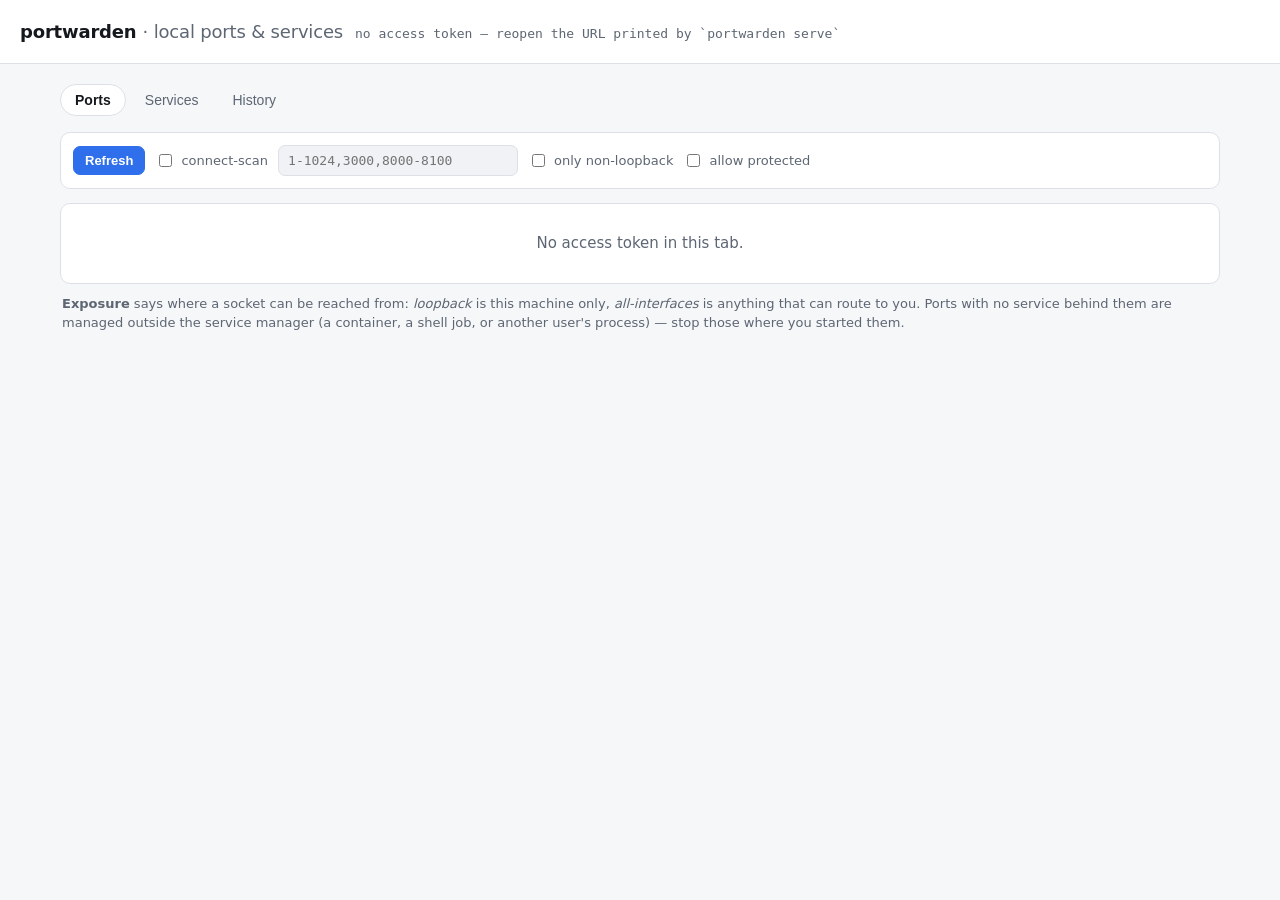
<file: portwarden/static/index.html>
<!doctype html>
<html lang="en" data-theme="auto">
<head>
<meta charset="utf-8">
<meta name="viewport" content="width=device-width, initial-scale=1">
<link rel="icon" href="data:,">
<title>portwarden</title>
<link rel="stylesheet" href="app.css">
</head>
<body>
<header>
  <h1>portwarden <span>· local ports &amp; services</span></h1>
  <div class="env mono" id="env">connecting…</div>
</header>

<main>
  <div id="flash" role="status" aria-live="polite"></div>

  <div class="tabs" role="tablist">
    <button role="tab" id="tab-ports" aria-selected="true">Ports</button>
    <button role="tab" id="tab-services" aria-selected="false">Services</button>
    <button role="tab" id="tab-audit" aria-selected="false">History</button>
  </div>

  <!-- Ports -->
  <section id="view-ports">
    <div class="toolbar">
      <button class="primary" id="refresh-ports">Refresh</button>
      <label class="inline" for="do-scan"><input type="checkbox" id="do-scan"> connect-scan</label>
      <input type="text" id="scan-ports" value="" placeholder="1-1024,3000,8000-8100"
             aria-label="ports to scan" disabled>
      <label class="inline"><input type="checkbox" id="only-exposed"> only non-loopback</label>
      <label class="inline" title="Permit actions on services portwarden protects by default">
        <input type="checkbox" id="allow-protected"> allow protected
      </label>
    </div>
    <div class="panel" id="ports-panel"><div class="loading">Loading…</div></div>
    <p class="note">
      <strong>Exposure</strong> says where a socket can be reached from: <em>loopback</em> is this
      machine only, <em>all-interfaces</em> is anything that can route to you.
      Ports with no service behind them are managed outside the service manager (a container,
      a shell job, or another user's process) — stop those where you started them.
    </p>
  </section>

  <!-- Services -->
  <section id="view-services" hidden>
    <div class="toolbar">
      <button class="primary" id="refresh-services">Refresh</button>
      <input type="text" id="service-filter" placeholder="filter by name…">
      <label class="inline"><input type="checkbox" id="service-all"> include stopped &amp; disabled</label>
    </div>
    <div class="panel" id="services-panel"><div class="loading">Loading…</div></div>
  </section>

  <!-- Audit -->
  <section id="view-audit" hidden>
    <div class="toolbar"><button class="primary" id="refresh-audit">Refresh</button></div>
    <div class="panel" id="audit-panel"><div class="loading">Loading…</div></div>
  </section>
</main>

<dialog id="confirm">
  <h3 id="confirm-title">Confirm</h3>
  <p id="confirm-body"></p>
  <div class="buttons">
    <button class="action" id="confirm-no">Cancel</button>
    <button class="primary" id="confirm-yes">Do it</button>
  </div>
</dialog>

<script src="app.js"></script>
</body>
</html>
</file>
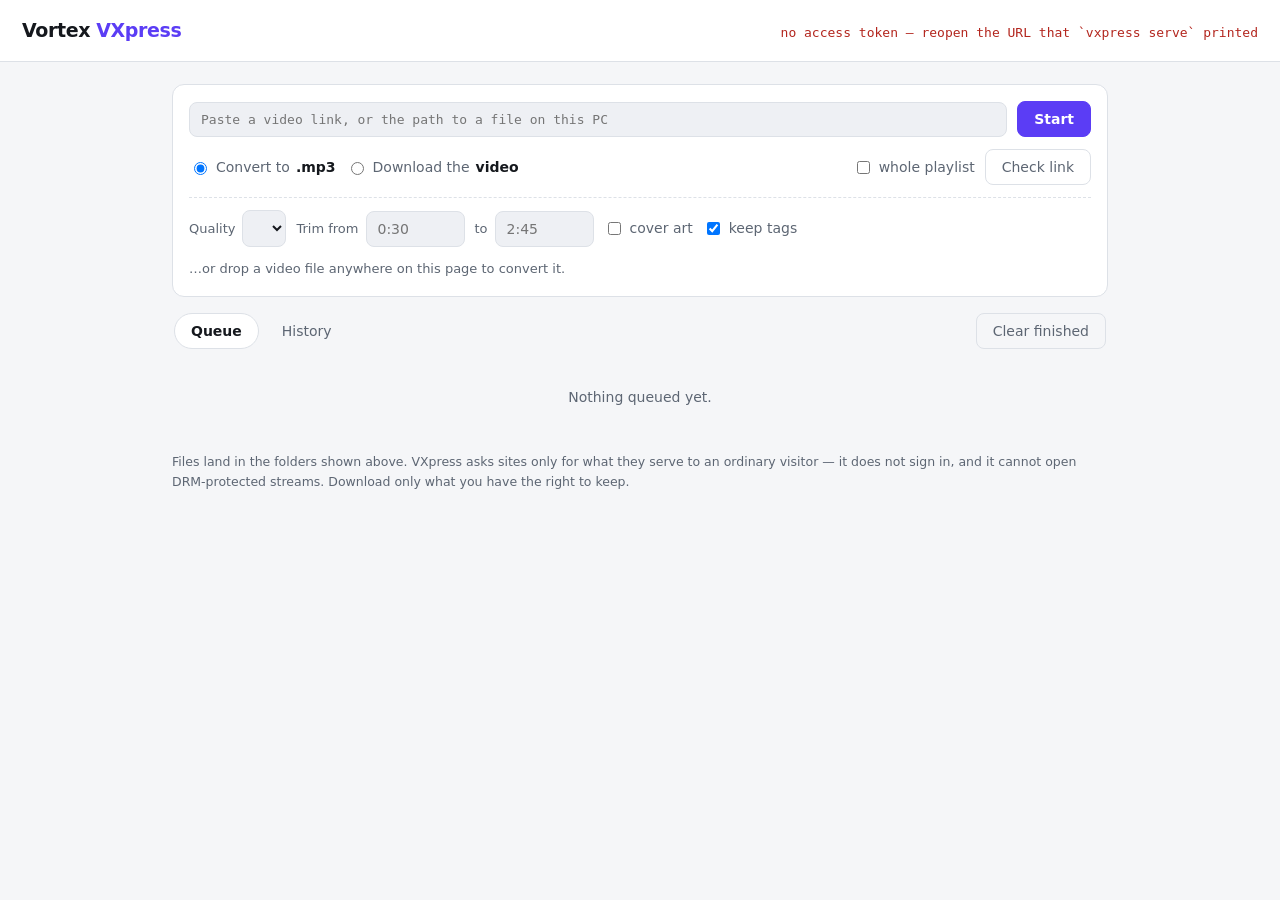
<file: vxpress/static/index.html>
<!doctype html>
<html lang="en">
<head>
<meta charset="utf-8">
<meta name="viewport" content="width=device-width, initial-scale=1">
<link rel="icon" href="data:,">
<title>Vortex VXpress</title>
<link rel="stylesheet" href="app.css">
</head>
<body>
<header>
  <h1>Vortex <span>VXpress</span></h1>
  <div class="tools" id="tools">checking tools…</div>
</header>

<main>
  <div id="flash" role="status" aria-live="polite"></div>

  <section class="card" id="dropzone">
    <div class="row">
      <input type="text" id="target" spellcheck="false" autocomplete="off"
             placeholder="Paste a video link, or the path to a file on this PC">
      <button class="primary" id="start">Start</button>
    </div>

    <div class="row modes" role="radiogroup" aria-label="What to produce">
      <label><input type="radio" name="kind" value="mp3" checked> Convert to <strong>.mp3</strong></label>
      <label><input type="radio" name="kind" value="video"> Download the <strong>video</strong></label>
      <label class="spacer"><input type="checkbox" id="playlist"> whole playlist</label>
      <button class="ghost" id="check">Check link</button>
    </div>

    <div class="row options" id="opts-mp3">
      <label class="field">Quality
        <select id="bitrate"></select>
      </label>
      <label class="field">Trim from
        <input type="text" id="start-at" placeholder="0:30" size="6">
      </label>
      <label class="field">to
        <input type="text" id="end-at" placeholder="2:45" size="6">
      </label>
      <label class="check"><input type="checkbox" id="thumbnail"> cover art</label>
      <label class="check"><input type="checkbox" id="metadata" checked> keep tags</label>
    </div>

    <div class="row options" id="opts-video" hidden>
      <label class="field">Max height
        <select id="max-height">
          <option value="">best available</option>
          <option value="2160">2160p</option>
          <option value="1440">1440p</option>
          <option value="1080" selected>1080p</option>
          <option value="720">720p</option>
          <option value="480">480p</option>
        </select>
      </label>
      <label class="field">Container
        <select id="container">
          <option value="mp4" selected>mp4</option>
          <option value="mkv">mkv</option>
          <option value="webm">webm</option>
          <option value="any">whatever the site gives</option>
        </select>
      </label>
    </div>

    <p class="hint" id="drop-hint">…or drop a video file anywhere on this page to convert it.</p>
    <div class="upload" id="upload" hidden>
      <div class="bar"><div class="fill" id="upload-fill"></div></div>
      <span id="upload-label">uploading…</span>
    </div>
  </section>

  <div id="preview" class="card preview" hidden></div>

  <div class="tabs" role="tablist">
    <button role="tab" id="tab-queue" aria-selected="true">Queue</button>
    <button role="tab" id="tab-history" aria-selected="false">History</button>
    <button class="ghost right" id="clear">Clear finished</button>
  </div>

  <section id="view-queue"><div class="empty">Nothing queued yet.</div></section>
  <section id="view-history" hidden><div class="empty">Loading…</div></section>

  <p class="footnote">
    Files land in the folders shown above. VXpress asks sites only for what they serve to an
    ordinary visitor — it does not sign in, and it cannot open DRM-protected streams. Download
    only what you have the right to keep.
  </p>
</main>

<script src="app.js"></script>
</body>
</html>
</file>
<file: portwarden/static/app.css>
:root {
    --bg: #f6f7f9;
    --panel: #ffffff;
    --panel-2: #f0f2f5;
    --text: #15181d;
    --muted: #5d6673;
    --line: #dde1e7;
    --accent: #2f6feb;
    --ok: #1a7f46;
    --warn: #9a6400;
    --danger: #b3261e;
    --mono: ui-monospace, SFMono-Regular, "SF Mono", Menlo, Consolas, monospace;
  }
  @media (prefers-color-scheme: dark) {
    :root {
      --bg: #0f1216;
      --panel: #171b21;
      --panel-2: #1e242c;
      --text: #e8ebef;
      --muted: #9aa4b1;
      --line: #2a313a;
      --accent: #5b92ff;
      --ok: #4cc38a;
      --warn: #e2b53d;
      --danger: #ff6b60;
    }
  }
  * { box-sizing: border-box; }
  body {
    margin: 0; background: var(--bg); color: var(--text);
    font: 15px/1.5 system-ui, -apple-system, "Segoe UI", Roboto, sans-serif;
  }
  header {
    display: flex; flex-wrap: wrap; gap: 12px; align-items: baseline;
    padding: 18px 20px; border-bottom: 1px solid var(--line); background: var(--panel);
  }
  h1 { font-size: 18px; margin: 0; letter-spacing: -.01em; }
  h1 span { color: var(--muted); font-weight: 400; }
  .env { color: var(--muted); font-size: 13px; font-family: var(--mono); }
  main { padding: 20px; max-width: 1200px; margin: 0 auto; }
  .tabs { display: flex; gap: 4px; margin-bottom: 16px; flex-wrap: wrap; }
  .tabs button {
    background: transparent; border: 1px solid transparent; color: var(--muted);
    padding: 7px 14px; border-radius: 999px; cursor: pointer; font-size: 14px;
  }
  .tabs button[aria-selected="true"] {
    background: var(--panel); border-color: var(--line); color: var(--text); font-weight: 600;
  }
  .toolbar {
    display: flex; flex-wrap: wrap; gap: 10px; align-items: center;
    background: var(--panel); border: 1px solid var(--line); border-radius: 10px;
    padding: 12px; margin-bottom: 14px;
  }
  label.inline { display: flex; align-items: center; gap: 6px; font-size: 13px; color: var(--muted); }
  input[type="text"], input[type="number"] {
    background: var(--panel-2); border: 1px solid var(--line); color: var(--text);
    border-radius: 7px; padding: 7px 9px; font-family: var(--mono); font-size: 13px;
  }
  input[type="text"] { min-width: 240px; }
  button.action, button.primary {
    border: 1px solid var(--line); background: var(--panel-2); color: var(--text);
    border-radius: 7px; padding: 6px 11px; cursor: pointer; font-size: 13px;
  }
  button.primary { background: var(--accent); border-color: var(--accent); color: #fff; font-weight: 600; }
  button.action:hover:not(:disabled), button.primary:hover:not(:disabled) { filter: brightness(1.08); }
  button:disabled { opacity: .45; cursor: not-allowed; }
  button.danger { color: var(--danger); }
  .panel {
    background: var(--panel); border: 1px solid var(--line); border-radius: 10px; overflow: auto;
  }
  table { width: 100%; border-collapse: collapse; font-size: 14px; }
  th, td { text-align: left; padding: 9px 12px; border-bottom: 1px solid var(--line); white-space: nowrap; }
  th { font-size: 12px; text-transform: uppercase; letter-spacing: .04em; color: var(--muted); font-weight: 600; }
  tbody tr:last-child td { border-bottom: 0; }
  tbody tr:hover { background: var(--panel-2); }
  td.mono, .mono { font-family: var(--mono); font-size: 13px; }
  .pill {
    display: inline-block; padding: 1px 8px; border-radius: 999px; font-size: 12px;
    border: 1px solid var(--line); color: var(--muted);
  }
  .pill.on { color: var(--ok); border-color: color-mix(in srgb, var(--ok) 45%, transparent); }
  .pill.off { color: var(--muted); }
  .pill.lock { color: var(--warn); border-color: color-mix(in srgb, var(--warn) 45%, transparent); }
  .pill.exposed { color: var(--danger); border-color: color-mix(in srgb, var(--danger) 45%, transparent); }
  .row-actions { display: flex; gap: 5px; }
  .empty, .loading { padding: 28px 16px; text-align: center; color: var(--muted); }
  #flash {
    position: sticky; top: 0; z-index: 5; margin-bottom: 14px;
    border-radius: 9px; padding: 10px 14px; font-size: 14px; display: none;
    border: 1px solid var(--line); background: var(--panel);
  }
  #flash.ok { border-color: color-mix(in srgb, var(--ok) 50%, transparent); }
  #flash.err { border-color: color-mix(in srgb, var(--danger) 55%, transparent); }
  #flash .cmd { display: block; color: var(--muted); font-family: var(--mono); font-size: 12px; margin-top: 4px; }
  dialog {
    border: 1px solid var(--line); border-radius: 12px; background: var(--panel); color: var(--text);
    max-width: 440px; padding: 20px;
  }
  dialog::backdrop { background: rgba(0,0,0,.5); }
  dialog h3 { margin: 0 0 8px; font-size: 16px; }
  dialog p { color: var(--muted); font-size: 14px; }
  dialog .buttons { display: flex; justify-content: flex-end; gap: 8px; margin-top: 16px; }
  .note { color: var(--muted); font-size: 13px; margin: 10px 2px; }
  @media (max-width: 640px) {
    main { padding: 14px; }
    th, td { padding: 8px; }
  }
</file>
<file: vxpress/static/app.css>
:root {
  --bg: #f5f6f8;
  --card: #ffffff;
  --sunk: #eef0f4;
  --text: #15181d;
  --muted: #5d6673;
  --line: #dde1e7;
  --accent: #5b3df5;
  --accent-text: #ffffff;
  --ok: #1a7f46;
  --warn: #9a6400;
  --danger: #b3261e;
  --mono: ui-monospace, SFMono-Regular, "SF Mono", Menlo, Consolas, monospace;
}
@media (prefers-color-scheme: dark) {
  :root {
    --bg: #0e1014;
    --card: #171a20;
    --sunk: #1f242c;
    --text: #e8ebef;
    --muted: #9aa4b1;
    --line: #2a313a;
    --accent: #8b6cff;
    --accent-text: #0e1014;
    --ok: #4cc38a;
    --warn: #e2b53d;
    --danger: #ff6b60;
  }
}
* { box-sizing: border-box; }
/* `.row` sets display:flex, which would otherwise beat the user agent's
   [hidden] rule and leave hidden option rows on screen. */
[hidden] { display: none !important; }
body {
  margin: 0; background: var(--bg); color: var(--text);
  font: 15px/1.55 system-ui, -apple-system, "Segoe UI", Roboto, sans-serif;
}
body.dragging { outline: 3px dashed var(--accent); outline-offset: -10px; }
header {
  display: flex; flex-wrap: wrap; gap: 14px; align-items: baseline; justify-content: space-between;
  padding: 16px 22px; border-bottom: 1px solid var(--line); background: var(--card);
}
h1 { font-size: 19px; margin: 0; letter-spacing: -.02em; font-weight: 700; }
h1 span { color: var(--accent); }
.tools { color: var(--muted); font-size: 13px; font-family: var(--mono); }
.tools b { color: var(--text); font-weight: 600; }
.tools .bad { color: var(--danger); }
main { max-width: 980px; margin: 0 auto; padding: 22px; }
.card {
  background: var(--card); border: 1px solid var(--line); border-radius: 12px;
  padding: 16px; margin-bottom: 16px;
}
.row { display: flex; flex-wrap: wrap; gap: 10px; align-items: center; }
.row + .row { margin-top: 12px; }
input[type="text"], select {
  background: var(--sunk); border: 1px solid var(--line); color: var(--text);
  border-radius: 8px; padding: 9px 11px; font-size: 14px; font-family: inherit;
}
#target { flex: 1 1 420px; font-family: var(--mono); font-size: 13px; }
select { font-size: 13px; }
button {
  border-radius: 8px; padding: 9px 16px; font-size: 14px; cursor: pointer;
  border: 1px solid var(--line); background: var(--sunk); color: var(--text); font-family: inherit;
}
button.primary { background: var(--accent); border-color: var(--accent); color: var(--accent-text); font-weight: 600; }
button.ghost { background: transparent; color: var(--muted); }
button.small { padding: 5px 10px; font-size: 13px; }
button:hover:not(:disabled) { filter: brightness(1.07); }
button:disabled { opacity: .45; cursor: not-allowed; }
.modes label, .check { display: inline-flex; align-items: center; gap: 6px; font-size: 14px; color: var(--muted); }
.modes label strong { color: var(--text); }
.modes .spacer { margin-left: auto; }
.field { display: inline-flex; align-items: center; gap: 7px; font-size: 13px; color: var(--muted); }
.options { padding-top: 12px; border-top: 1px dashed var(--line); }
.hint { color: var(--muted); font-size: 13px; margin: 12px 0 0; }
.upload { display: flex; align-items: center; gap: 10px; margin-top: 10px; font-size: 13px; color: var(--muted); }
.bar { flex: 1; height: 8px; background: var(--sunk); border-radius: 99px; overflow: hidden; }
.fill { height: 100%; width: 0; background: var(--accent); transition: width .2s linear; }
.card.table-wrap { padding: 0; overflow: auto; }
.preview { font-size: 14px; }
.preview h3 { margin: 0 0 6px; font-size: 15px; }
.preview .meta { color: var(--muted); font-size: 13px; font-family: var(--mono); }
.tabs { display: flex; gap: 6px; align-items: center; margin: 4px 2px 12px; }
.tabs button[role="tab"] {
  background: transparent; border-color: transparent; color: var(--muted); border-radius: 99px;
}
.tabs button[role="tab"][aria-selected="true"] {
  background: var(--card); border-color: var(--line); color: var(--text); font-weight: 600;
}
.tabs .right { margin-left: auto; }
.job {
  background: var(--card); border: 1px solid var(--line); border-radius: 12px;
  padding: 14px; margin-bottom: 10px;
}
.job header { all: unset; display: flex; gap: 10px; align-items: baseline; justify-content: space-between; }
.job .name { font-weight: 600; word-break: break-all; }
.job .sub { color: var(--muted); font-size: 12.5px; font-family: var(--mono); word-break: break-all; }
.job .actions { display: flex; gap: 6px; margin-top: 10px; flex-wrap: wrap; }
.job .bar { margin-top: 10px; }
.job.failed { border-color: color-mix(in srgb, var(--danger) 55%, transparent); }
.job.done { border-color: color-mix(in srgb, var(--ok) 45%, transparent); }
.pill {
  display: inline-block; padding: 1px 9px; border-radius: 99px; font-size: 12px;
  border: 1px solid var(--line); color: var(--muted); white-space: nowrap;
}
.pill.run { color: var(--accent); border-color: color-mix(in srgb, var(--accent) 50%, transparent); }
.pill.done { color: var(--ok); border-color: color-mix(in srgb, var(--ok) 45%, transparent); }
.pill.failed { color: var(--danger); border-color: color-mix(in srgb, var(--danger) 50%, transparent); }
.pill.cancelled { color: var(--warn); border-color: color-mix(in srgb, var(--warn) 45%, transparent); }
.empty { color: var(--muted); text-align: center; padding: 26px; font-size: 14px; }
#flash {
  display: none; border: 1px solid var(--line); background: var(--card);
  border-radius: 10px; padding: 11px 14px; margin-bottom: 14px; font-size: 14px;
}
#flash.ok { border-color: color-mix(in srgb, var(--ok) 50%, transparent); }
#flash.err { border-color: color-mix(in srgb, var(--danger) 55%, transparent); }
#flash pre { margin: 6px 0 0; white-space: pre-wrap; font-family: var(--mono); font-size: 12px; color: var(--muted); }
table { width: 100%; border-collapse: collapse; font-size: 13.5px; }
th, td { text-align: left; padding: 8px 10px; border-bottom: 1px solid var(--line); }
th { font-size: 12px; text-transform: uppercase; letter-spacing: .04em; color: var(--muted); }
td.mono { font-family: var(--mono); font-size: 12.5px; word-break: break-all; }
.footnote { color: var(--muted); font-size: 12.5px; margin-top: 18px; }
@media (max-width: 620px) {
  main { padding: 14px; }
  .modes .spacer { margin-left: 0; }
}
</file>
